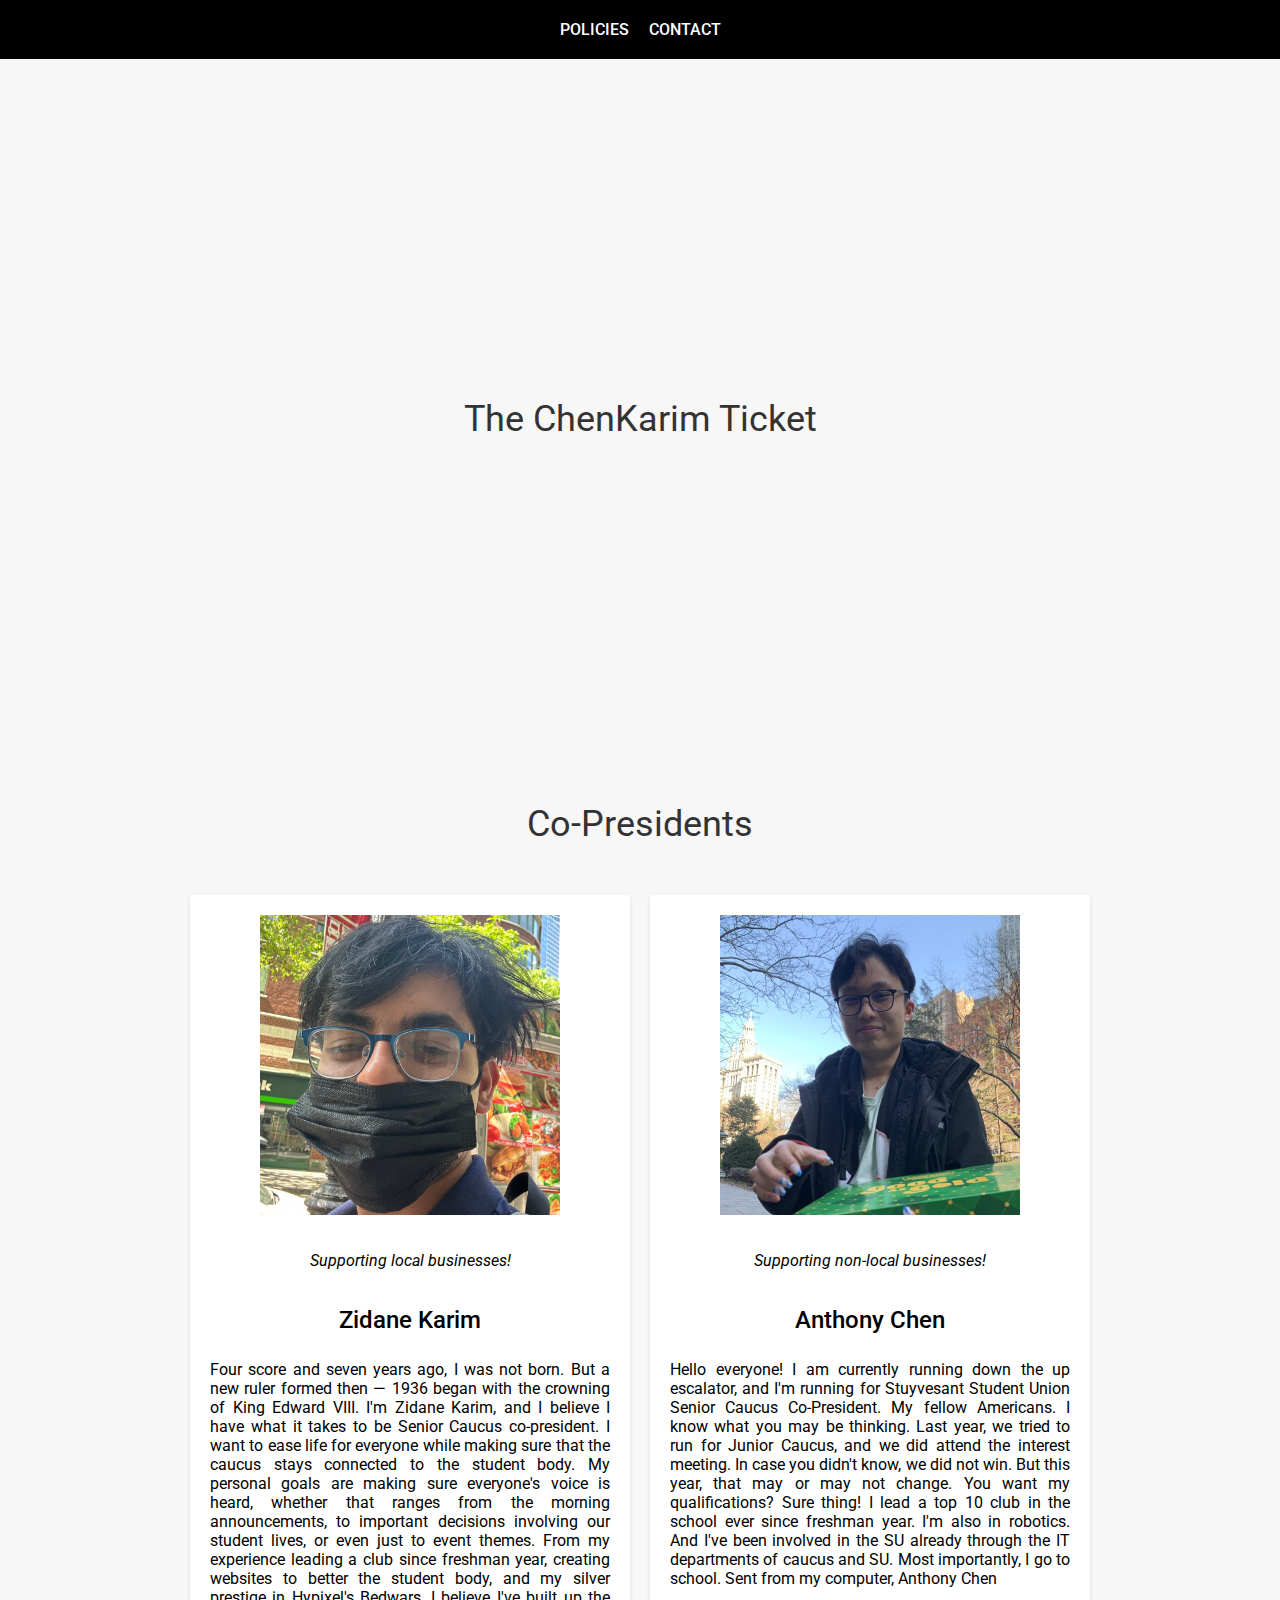
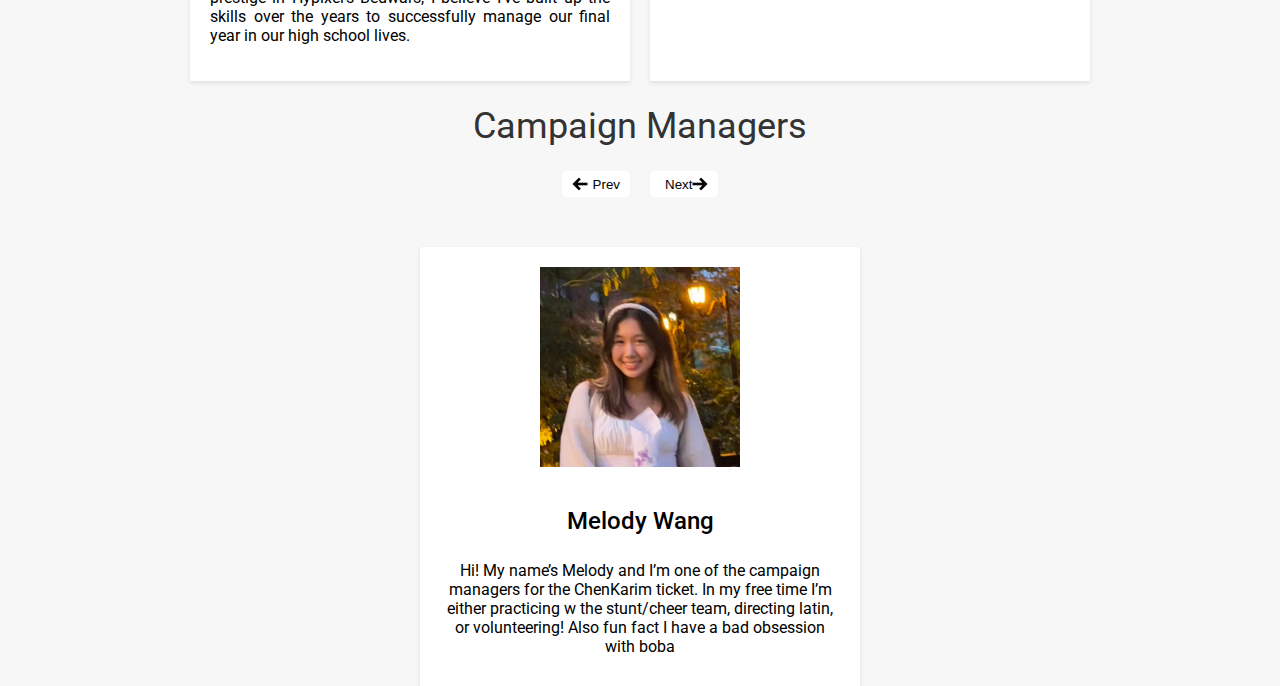
<file: index.html>
<!DOCTYPE html>
<html lang="en">

<head>
    <meta charset="UTF-8">
    <meta http-equiv="X-UA-Compatible" content="IE=edge">
    <meta name="viewport" content="width=device-width, initial-scale=1.0">
    <title>ChenKarim</title>
    <link href="https://fonts.googleapis.com/css?family=Roboto:300,400,500&display=swap" rel="stylesheet">
    <link href="styles.css" rel="stylesheet">
</head>

<body>
    <div class="navbar">
        <a class="navbar-link" href="policies.html">Policies</a>
        <a class="navbar-link" href="https://linktr.ee/chenkarim">Contact</a>
    </div>

    <div class="heading-container">
        <b>
            <h1 class="heading">The ChenKarim Ticket</h1>
        </b>
    </div>


    <center><b>
            <h1 class="heading">Co-Presidents</h1>
        </b></center>

    <div class="content-container">
        <div class="content">
            <div class="content-image" style="background-image: url('final_zidane.jpg');"></div>
            <p><i>Supporting local businesses!</i></p>
            <h2 class="content-header">Zidane Karim</h2>
            <div class="content-text">
                <p>Four score and seven years ago, I was not born. But a new ruler formed then — 1936 began with the
                    crowning of
                    King Edward VIII. I'm Zidane Karim, and I believe I have what it takes to be Senior Caucus
                    co-president.
                    I want
                    to ease life for everyone while making sure that the caucus stays connected to the student body. My
                    personal
                    goals are making sure everyone's voice is heard, whether that ranges from the morning announcements,
                    to
                    important decisions involving our student lives, or even just to event themes. From my experience
                    leading a
                    club since freshman year, creating websites to better the student body, and my silver prestige in
                    Hypixel's
                    Bedwars, I believe I've built up the skills over the years to successfully manage our final year in
                    our
                    high
                    school lives.
                </p>
            </div>
        </div>

        <div class="content">
            <div class="content-image" style="background-image: url('anthony.jpg');"></div>
            <p><i>Supporting non-local businesses!</i></p>
            <h2 class="content-header">Anthony Chen</h2>
            <div class="content-text">
                <p>Hello everyone! I am currently running down the up escalator, and I'm running for Stuyvesant Student
                    Union
                    Senior Caucus Co-President. My fellow Americans. I know what you may be thinking. Last year, we
                    tried to
                    run
                    for Junior Caucus, and we did attend the interest meeting. In case you didn't know, we did not win.
                    But
                    this
                    year, that may or may not change. You want my qualifications? Sure thing! I lead a top 10 club in
                    the
                    school
                    ever since freshman year. I'm also in robotics. And I've been involved in the SU already through the
                    IT
                    departments of caucus and SU. Most importantly, I go to school. Sent from my computer, Anthony Chen
                </p>
            </div>
        </div>
    </div>

    <center><b>
            <h1 class="heading">Campaign Managers</h1>
        </b></center>
        <div class="menu-buttons">
            <button class="menu-button" onclick="prevScreen()"><img src="left-arrow.png" alt="Left"><span>Prev</span></button>
            <button class="menu-button" onclick="nextScreen()"><span>Next</span><img src="right-arrow.png" alt="Right"></button>
        </div>
    <div class="menu-container">
        <div class="menu-screen active">
            <div class="menu-image" style="background-image: url('melody.jpg');"></div>
            <h2 class="menu-header">Melody Wang</h2>
            <p class="menu-paragraph">Hi! My name’s Melody and I’m one of the campaign managers for the ChenKarim ticket. In my free time I’m either
            practicing w the stunt/cheer team, directing latin, or volunteering! Also fun fact I have a bad obsession with boba</p>
        </div>
        <div class="menu-screen">
            <div class="menu-image" style="background-image: url('angela.jpg');"></div>
            <h2 class="menu-header">Angela Lin</h2>
            <p class="menu-paragraph">Hi. I'm Angela and I'm one of the campaign managers for Zidane and Anthony. I'm
                not very involved in Stuy, but I have
                done StuySquad, SING, and currently in SOS. I've been friends with Zidane and Anthony for a while and
                they are both great
                people. They are very responsible and from the way they've managed their Club, StuyPy, I think they
                would great at
                handling Senior Caucus.</p>

                
        </div>
        
        <div class="menu-screen">
            <div class="menu-image" style="background-image: url('intia.jpg');"></div>
            <h2 class="menu-header">Intia Ibnah</h2>
            <p class="menu-paragraph">  Hi I'm Intia Ibnah, a campaign manager for the Chen-Karim ticket, and you may be wondering what I am doing here. Well, I have to admit, I am a big advocate for many things, and I sincerely believe that the Chen-Karim crew will live out these ideals. I am also quite experienced. Thank you. Vote for the Chen-Karim ticket! </p>
        </div>
        <div class="menu-screen">
            <div class="menu-image" style="background-image: url('pulindu.jpg');"></div>
            <h2 class="menu-header">Pulindu Weerasekara</h2>
            <p class="menu-paragraph">
                
                
Hi everyone! My name is Pulindu and I’m so excited to be a campaign manager for the ChenKarim senior caucus ticket. A little about myself: my favorite subject is history, and in my free time I write cinematic music, practice archery, and play fps games
                
            </p>
        </div>
        <div class="menu-screen">
            <div class="menu-image" style="background-image: url('mohammed.jpg');"></div>
            <h2 class="menu-header">Mohammed Tapadar</h2>
            <p class="menu-paragraph">Hi I’m Mohammed and I’m one of Zidane and Anthony’s campaign managers. I am always
                trying to be social around Stuy, I
                love talking to people, although I am not really a fan of crowded places I still talk a lot. I have been
                trying to do a
                lot things this year, I was in StuySquad, SING, and doing SOS. Zidane and Anthony are really responsible
                and organized;
                they would be great perfect to lead the caucus and listen to your needs.</p>
        </div>
    </div>

    

    <script>
        var currentScreen = 0;
        var menuScreens = document.querySelectorAll('.menu-screen');

        function prevScreen() {
            menuScreens[currentScreen].classList.remove('active');
            currentScreen = (currentScreen - 1 + menuScreens.length) % menuScreens.length;
            menuScreens[currentScreen].classList.add('active');
        }

        function nextScreen() {
            menuScreens[currentScreen].classList.remove('active');
            currentScreen = (currentScreen + 1) % menuScreens.length;
            menuScreens[currentScreen].classList.add('active');
        }
    </script>


</body>

</html>
</file>
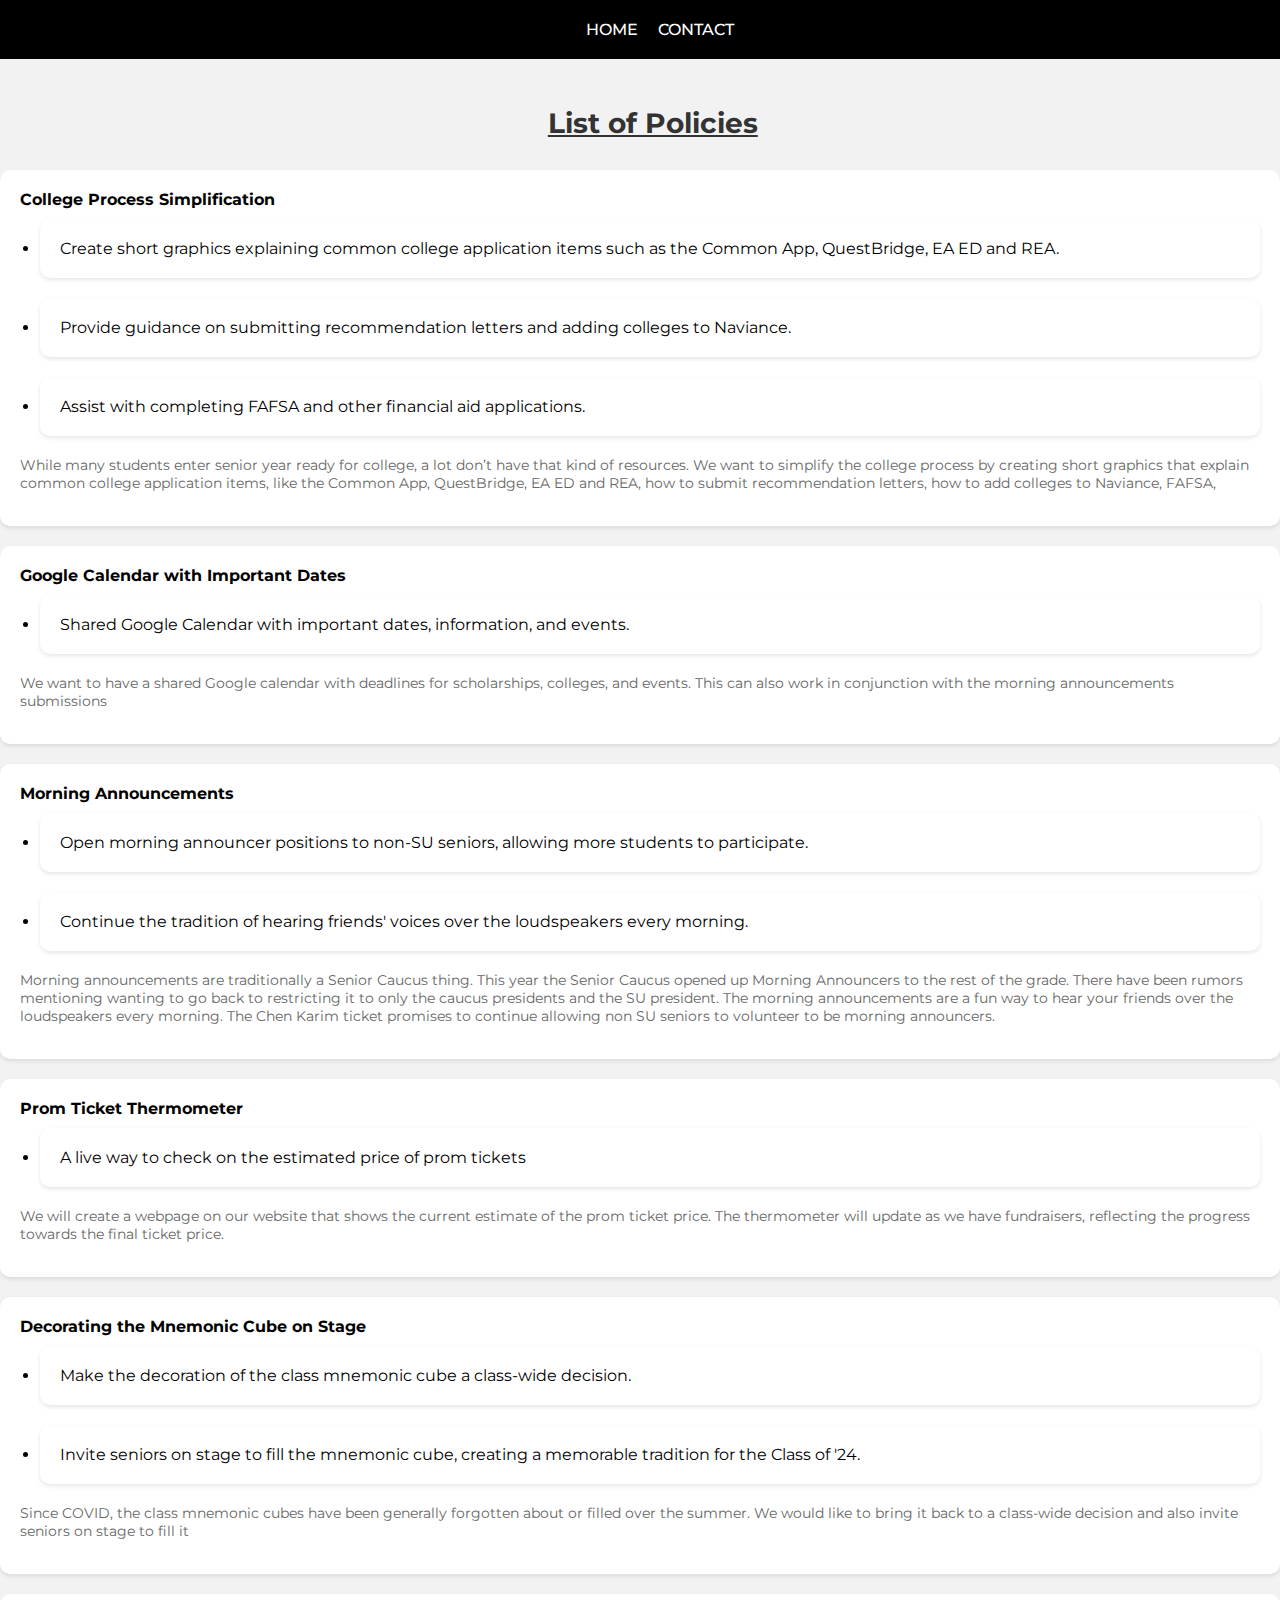
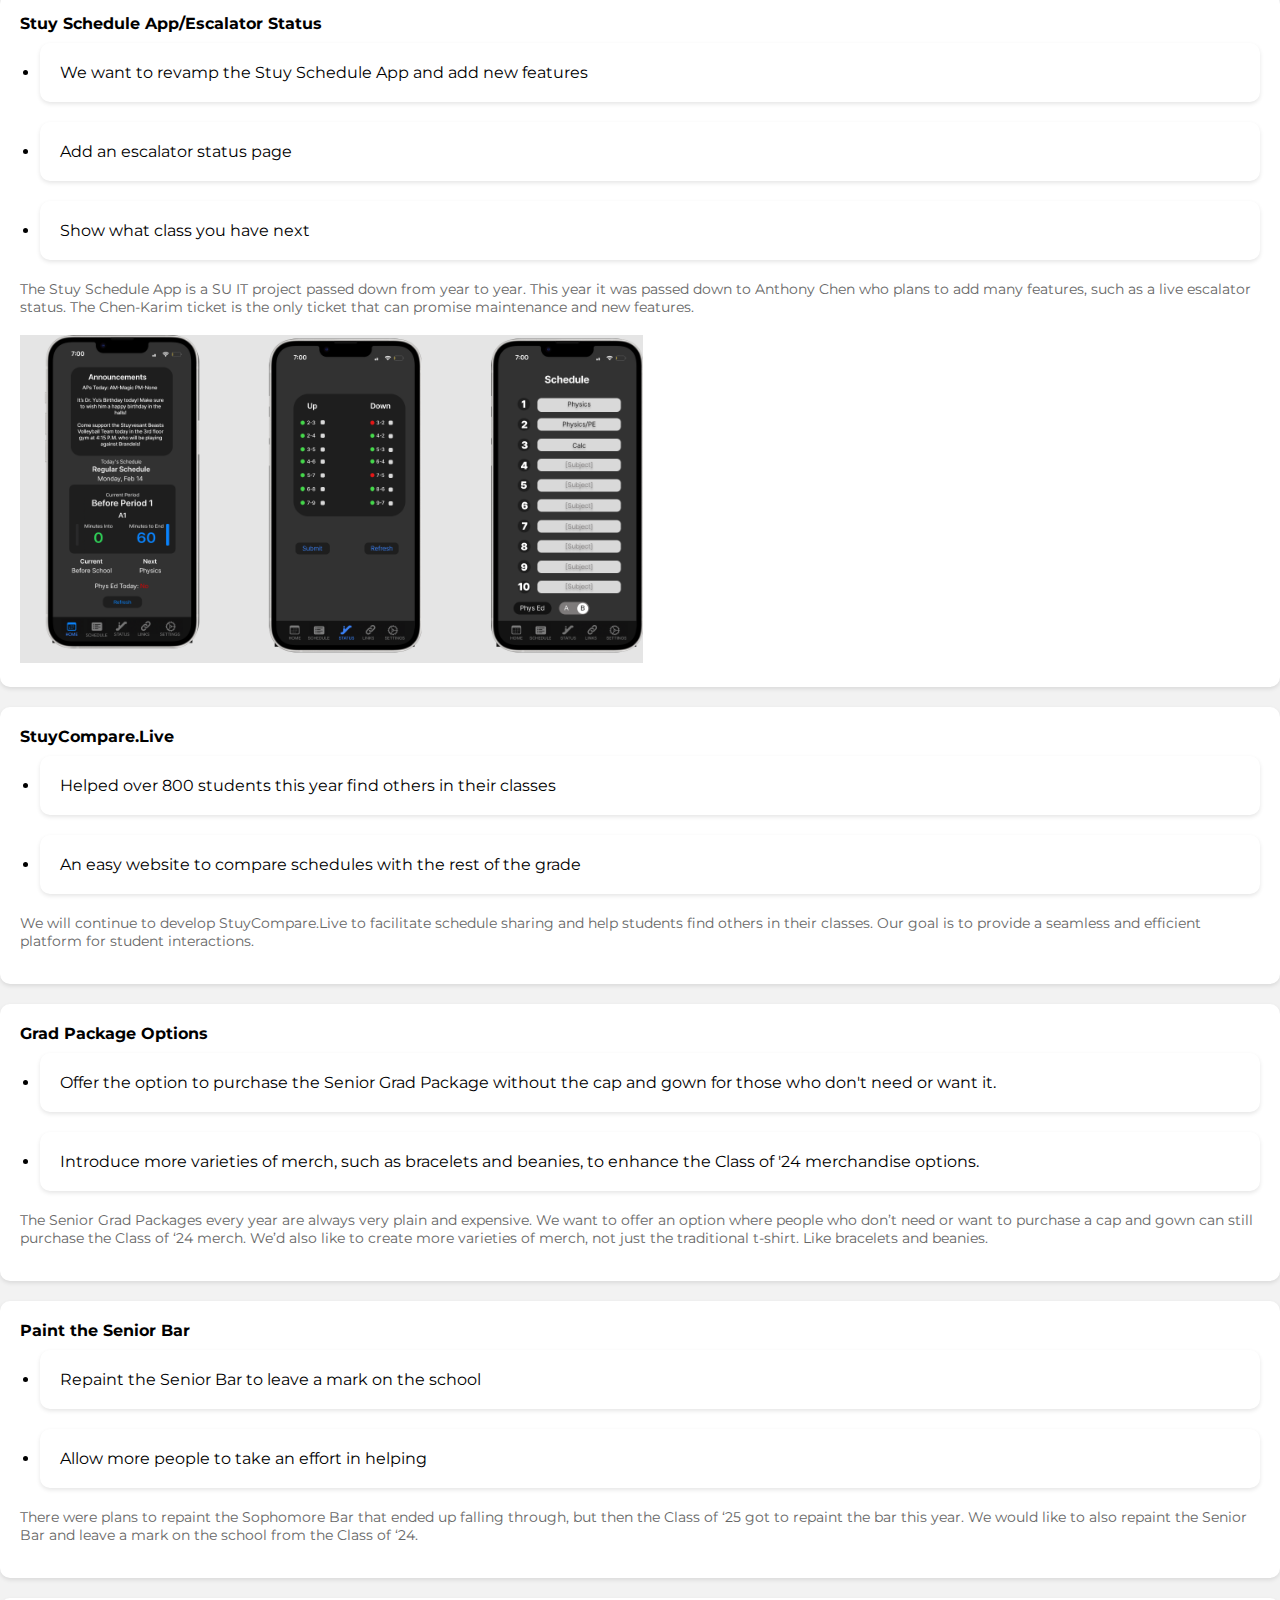
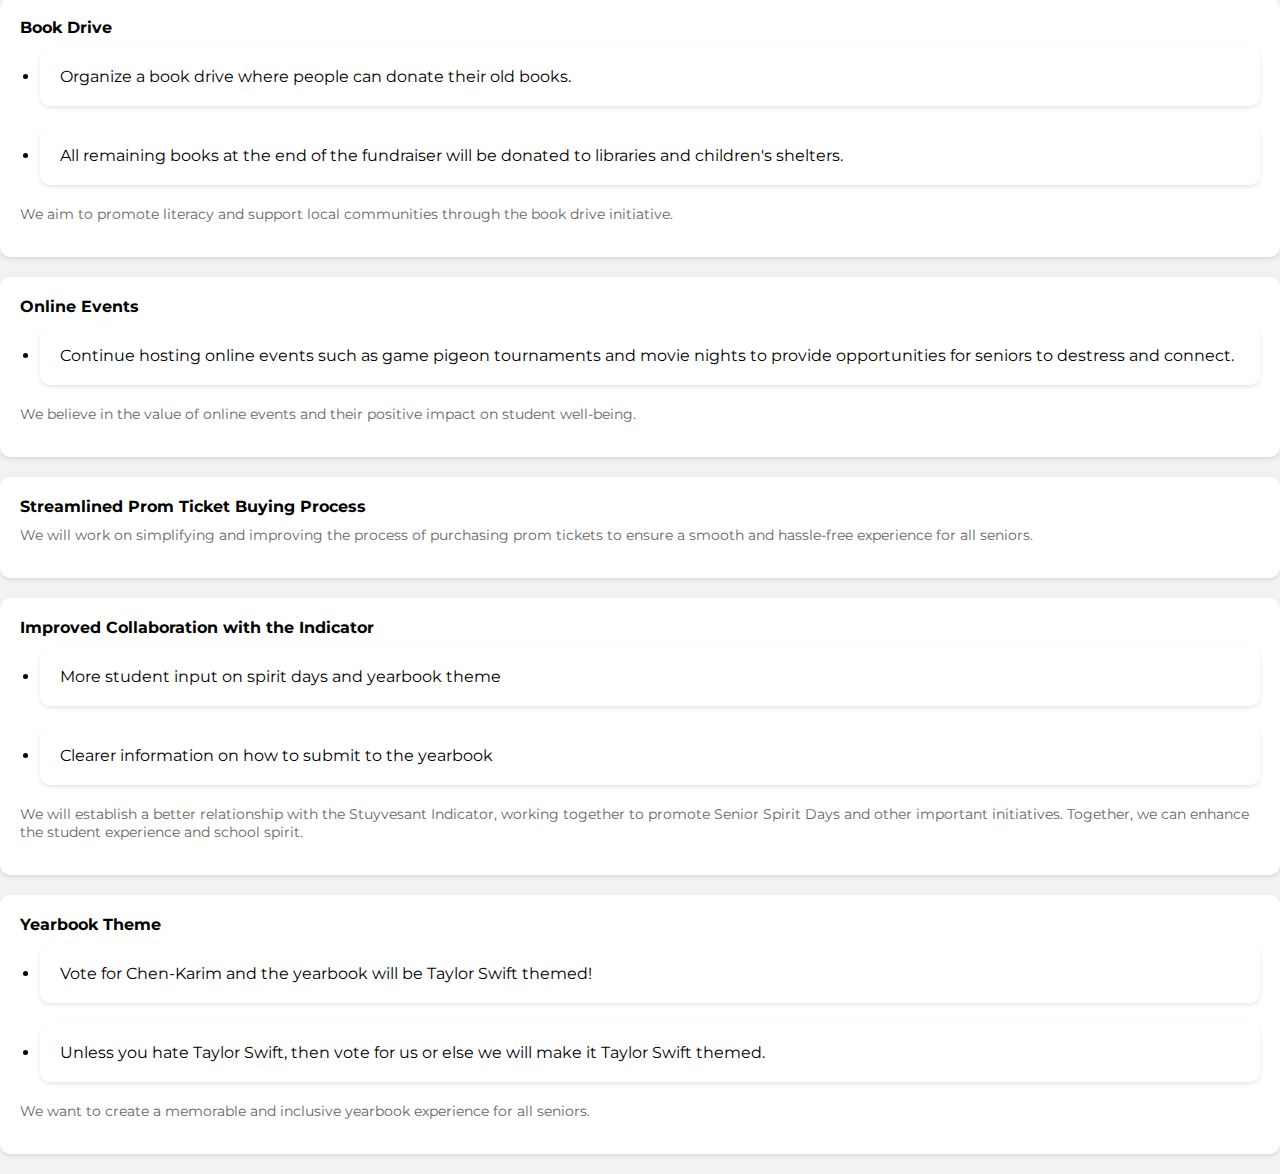
<file: policies.html>
<!DOCTYPE html>
<html lang="en">

<head>
    <meta charset="UTF-8">
    <meta name="viewport" content="width=device-width, initial-scale=1.0">
    <title>Policies</title>

    <style>
        @import url('https://fonts.googleapis.com/css2?family=Montserrat:wght@400;700&display=swap');

        html {
            scroll-behavior: smooth;
        }

        body {
            font-family: 'Montserrat', sans-serif;
            background-color: #f2f2f2;
            margin: 0;
            padding: 0;
        }

        .navbar {
            background-color: #000;
            padding: 20px;
            display: flex;
            justify-content: center;
            position: fixed;
            width: 100%;
            top: 0;
            left: 0;
            z-index: 999;
        }

        .navbar-link {
            margin: 0 10px;
            color: #fff;
            font-size: 16px;
            text-decoration: none;
            font-weight: 500;
            text-transform: uppercase;
            transition: color 0.3s ease;
        }

        h1 {
            padding-top: 2%;
            padding-left: 2%;
            margin-top: 60px;
            margin-bottom: 30px;
            text-align: center;
        }



        .navbar-link:hover {
            color: #999;
        }

        h1 {
            margin-top: 80px;
            font-size: 28px;
            text-align: center;
            margin-bottom: 30px;
            color: #333333;
            text-decoration: underline;
        }

        ul {
            list-style-type: none;
            padding: 0;
            margin: 0;
        }

        li {
            margin-bottom: 20px;
            background-color: #ffffff;
            padding: 20px;
            border-radius: 10px;
            box-shadow: 0 2px 4px rgba(0, 0, 0, 0.1);
        }

        .sub-bullets {
            list-style-type: disc;
            margin-top: 10px;
            margin-bottom: 10px;
            margin-left: 20px;
        }

        .details {
            font-size: 14px;
            color: #666666;
            margin-top: 10px;
        }

        .heading-container {
            display: flex;
            justify-content: center;
            align-items: center;
            height: 80vh;
            animation: fade-in 1s;
        }

        .heading {
            color: #333;
            font-weight: 400;
            font-size: 36px;
            animation: slide-up 1s;
        }
    </style>
</head>

<body>
    <div class="navbar">
        <a class="navbar-link" href="index.html">Home</a>
        <a class="navbar-link" href="https://linktr.ee/chenkarim">Contact</a>
    </div>
    <center>
        <h1>List of Policies</h1>
    </center>

    <ul>
        <li>
            <strong>College Process Simplification</strong>
            <ul class="sub-bullets">
                <li>Create short graphics explaining common college application items such as the Common App,
                    QuestBridge, EA ED and REA.</li>
                <li>Provide guidance on submitting recommendation letters and adding colleges to Naviance.</li>
                <li>Assist with completing FAFSA and other financial aid applications.</li>
            </ul>
            <p class="details">While many students enter senior year ready for college, a lot don’t have that kind of
                resources. We want to simplify
                the college process by creating short graphics that explain common college application items, like the
                Common App,
                QuestBridge, EA ED and REA, how to submit recommendation letters, how to add colleges to Naviance,
                FAFSA,</p>
        </li>

        <li>
            <strong>Google Calendar with Important Dates</strong>
            <ul class="sub-bullets">
                <li>Shared Google Calendar with important dates, information, and events. </li>
            </ul>
            <p class="details">We want to have a shared Google calendar with deadlines for scholarships, colleges, and
                events. This can also work in
                conjunction with the morning announcements submissions
            </p>
        </li>

        <li>
            <strong>Morning Announcements</strong>
            <ul class="sub-bullets">
                <li>Open morning announcer positions to non-SU seniors, allowing more students to participate.</li>
                <li>Continue the tradition of hearing friends' voices over the loudspeakers every morning.</li>
            </ul>
            <p class="details">Morning announcements are traditionally a Senior Caucus thing. This year the Senior
                Caucus opened up Morning Announcers
                to the rest of the grade. There have been rumors mentioning wanting to go back to restricting it to only
                the caucus
                presidents and the SU president. The morning announcements are a fun way to hear your friends over the
                loudspeakers
                every morning. The Chen Karim ticket promises to continue allowing non SU seniors to volunteer to be
                morning announcers.
            </p>
        </li>

        <li>
            <strong>Prom Ticket Thermometer</strong>
            <ul class="sub-bullets">
                <li>A live way to check on the estimated price of prom tickets
                </li>
            </ul>
            <p class="details">We will create a webpage on our website that shows the current estimate of the prom
                ticket price. The thermometer will update as we have fundraisers, reflecting the progress towards the
                final ticket price.</p>
        </li>

        <li>
            <strong>Decorating the Mnemonic Cube on Stage</strong>
            <ul class="sub-bullets">
                <li>Make the decoration of the class mnemonic cube a class-wide decision.</li>
                <li>Invite seniors on stage to fill the mnemonic cube, creating a memorable tradition for the Class of
                    '24.</li>
            </ul>
            <p class="details">Since COVID, the class mnemonic cubes have been generally forgotten about or filled over
                the summer. We would like to
                bring it back to a class-wide decision and also invite seniors on stage to fill it</p>
        </li>

        <li>
            <strong>Stuy Schedule App/Escalator Status</strong>
            <ul class="sub-bullets">
                <li>We want to revamp the Stuy Schedule App and add new features</li>
                <li>Add an escalator status page</li>
                <li>Show what class you have next
                </li>

            </ul>
            <p class="details">The Stuy Schedule App is a SU IT project passed down from year to year. This year it was
                passed down to Anthony Chen who
                plans to add many features, such as a live escalator status. The Chen-Karim ticket is the only ticket
                that can promise
                maintenance and new features.</p>
            <img src="schedule.png">
        </li>

        <li>
            <strong>StuyCompare.Live</strong>
            <ul class="sub-bullets">
                <li>Helped over 800 students this year find others in their classes
                </li>
                <li>An easy website to compare schedules with the rest of the grade</li>
            </ul>

            <p class="details">We will continue to develop StuyCompare.Live to facilitate schedule sharing and help
                students find others in their classes. Our goal is to provide a seamless and efficient platform for
                student interactions.</p>
        </li>

        <li>
            <strong>Grad Package Options</strong>
            <ul class="sub-bullets">
                <li>Offer the option to purchase the Senior Grad Package without the cap and gown for those who don't
                    need or want it.</li>
                <li>Introduce more varieties of merch, such as bracelets and beanies, to enhance the Class of '24
                    merchandise options.</li>
            </ul>
            <p class="details">The Senior Grad Packages every year are always very plain and expensive. We want to offer
                an option where people who
                don’t need or want to purchase a cap and gown can still purchase the Class of ‘24 merch. We’d also like
                to create more
                varieties of merch, not just the traditional t-shirt. Like bracelets and beanies.

            </p>
        </li>

        <li>
            <strong>Paint the Senior Bar</strong>
            <ul class="sub-bullets">
                <li>Repaint the Senior Bar to leave a mark on the school</li>
                <li>Allow more people to take an effort in helping</li>

            </ul>
            <p class="details">There were plans to repaint the Sophomore Bar that ended up falling through, but then the
                Class of ‘25 got to repaint
                the bar this year. We would like to also repaint the Senior Bar and leave a mark on the school from the
                Class of ‘24.</p>
        </li>

        <li>
            <strong>Book Drive</strong>
            <ul class="sub-bullets">
                <li>Organize a book drive where people can donate their old books.</li>
                <li>All remaining books at the end of the fundraiser will be donated to libraries and children's
                    shelters.</li>
            </ul>
            <p class="details">We aim to promote literacy and support local communities through the book drive
                initiative.</p>
        </li>

        <li>
            <strong>Online Events</strong>
            <ul class="sub-bullets">
                <li>Continue hosting online events such as game pigeon tournaments and movie nights to provide
                    opportunities for seniors to destress and connect.</li>
            </ul>
            <p class="details">We believe in the value of online events and their positive impact on student well-being.
            </p>
        </li>

        <li>
            <strong>Streamlined Prom Ticket Buying Process</strong>
            <p class="details">We will work on simplifying and improving the process of purchasing prom tickets to
                ensure a smooth and hassle-free experience for all seniors.</p>
        </li>

        <li>
            <strong>Improved Collaboration with the Indicator</strong>
            <ul class="sub-bullets">
                <li>More student input on spirit days and yearbook theme
                </li>
                <li>Clearer information on how to submit to the yearbook
                </li>
            </ul>
            <p class="details">We will establish a better relationship with the Stuyvesant Indicator, working together
                to promote Senior Spirit Days and other important initiatives. Together, we can enhance the student
                experience and school spirit.</p>
        </li>

        <li>
            <strong>Yearbook Theme</strong>
            <ul class="sub-bullets">
                <li>Vote for Chen-Karim and the yearbook will be Taylor Swift themed!
                </li>
                <li>Unless you hate Taylor Swift, then vote for us or else we will make it Taylor Swift themed.</li>
            </ul>
            <p class="details">We want to create a memorable and inclusive yearbook experience for all seniors.</p>
        </li>
    </ul>
</body>

</html>
</file>
<file: styles.css>
html {
  scroll-behavior: smooth;
}

.co-president-content:first-child .content-image {
  margin-right: 10px;
}

.co-president-content:last-child .content-image {
  margin-left: 10px;
}


body {
            font-family: 'Roboto', sans-serif;
            margin: 0;
            padding: 0;
            background-color: #f7f7f7;
        }

        .navbar {
            background-color: #000;
            padding: 20px;
            display: flex;
            justify-content: center;
        }

        .navbar-link {
            margin: 0 10px;
            color: #fff;
            font-size: 16px;
            text-decoration: none;
            font-weight: 500;
            text-transform: uppercase;
            transition: color 0.3s ease;
        }

        .navbar-link:hover {
            color: #999;
        }

        .heading-container {
            display: flex;
            justify-content: center;
            align-items: center;
            height: 80vh;
            animation: fade-in 1s;
        }

        .heading {
            color: #333;
            font-weight: 400;
            font-size: 36px;
            animation: slide-up 1s;
        }

        @keyframes fade-in {
            from {
                opacity: 0;
            }
            to {
                opacity: 1;
            }
        }

        @keyframes slide-up {
            from {
                transform: translateY(50px);
            }
            to {
                transform: translateY(0);
            }
        }

        .content-container {
    display: flex;
    justify-content: center;
    margin-top: 50px;
}

.content {
    flex: 1;
    display: flex;
    flex-direction: column;
    align-items: center;
    max-width: 400px;
    padding: 20px;
    background-color: #fff;
    box-shadow: 0 2px 4px rgba(0, 0, 0, 0.1);
    margin: 0 10px; /* Added margin to create spacing between content divs */
}

.content-image {
    width: 300px;
    height: 300px;
    background-color: #eee;
    background-size: cover;
    background-position: center;
    margin-bottom: 20px;
}

.content-header {
    text-align: center;
    margin-bottom: 10px;
    font-weight: 500;
}

.content-text {
    text-align: justify;
}

@media screen and (max-width: 600px) {
  .content-container {
    flex-direction: column;
  }

  .content {
    margin: 0 10px;
    margin-bottom: 20px;
  }
}
        .menu-container {
            display: flex;
            flex-direction: column;
            align-items: center;
            margin-top: 50px;
        }

        .menu-screen {
            display: none;
            flex-direction: column;
            align-items: center;
            max-width: 400px;
            padding: 20px;
            background-color: #fff;
            box-shadow: 0 2px 4px rgba(0, 0, 0, 0.1);
        }

        .menu-screen.active {
            display: flex;
        }

        .menu-image {
            width: 200px;
            height: 200px;
            background-color: #eee;
            background-size: cover;
            background-position: center;
            margin-bottom: 20px;
        }

        .menu-header {
            text-align: center;
            margin-bottom: 10px;
            font-weight: 500;
        }

        .menu-paragraph {
            text-align: center;
            margin-bottom: 10px;
        }

        .menu-buttons {
            display: flex;
            justify-content: center;
            margin-top: 20px;
        }

        .menu-button {
            margin: 0 10px;
            padding: 5px 10px;
            background-color: white;
            color: black;
            border: none;
            border-radius: 5px;
            cursor: pointer;
            display: flex;
            align-items: center;
        }

        .menu-button span {
            margin-left: 5px;
        }

        .menu-button img {
            width: 16px;
            height: 16px;
        }
</file>
